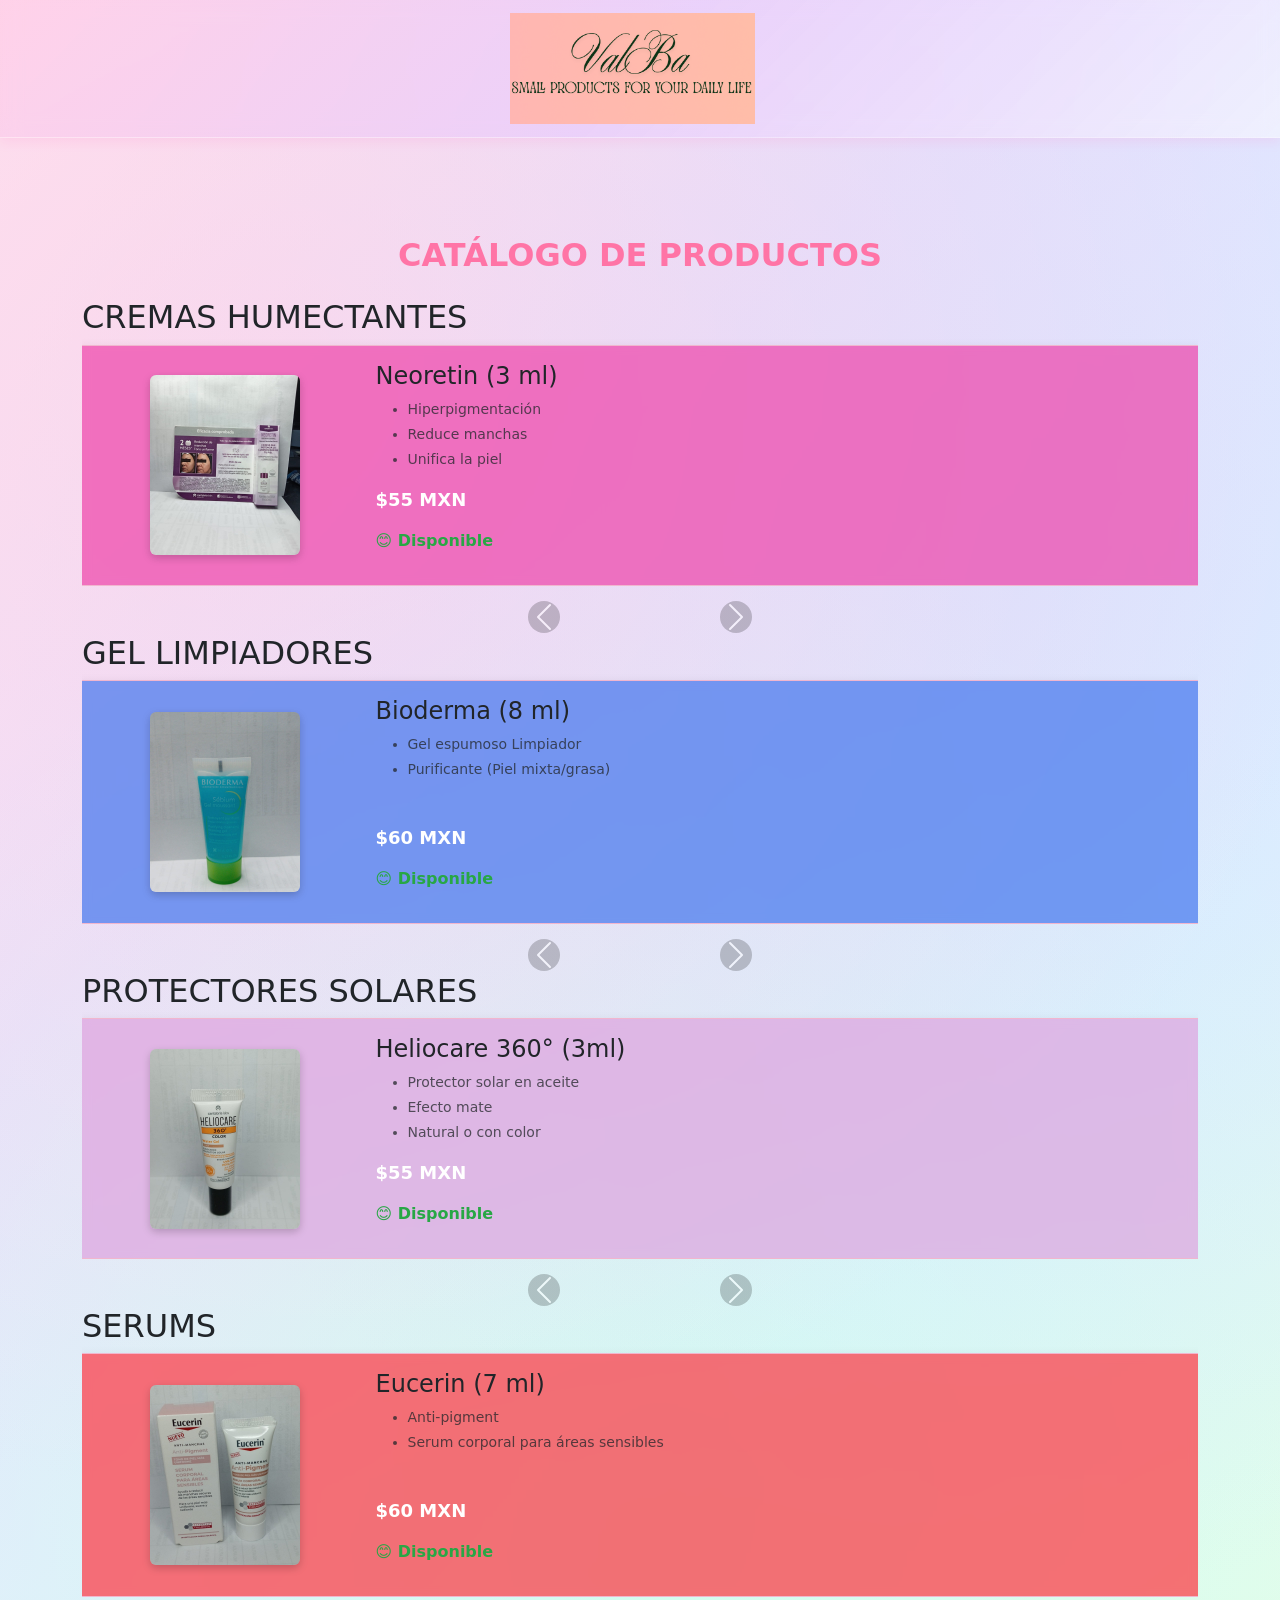
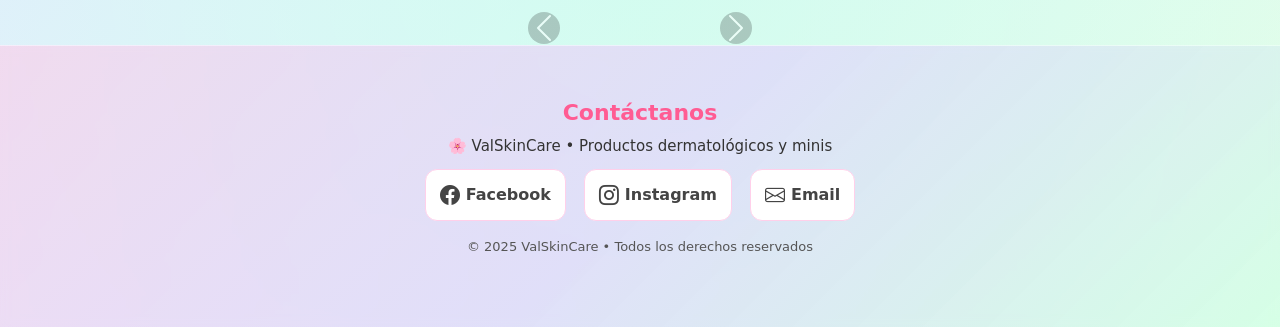
<file: index.html>
<!DOCTYPE html>
<html lang="es">

<head>
    <meta charset="UTF-8">
    <meta name="viewport" content="width=device-width, initial-scale=1.0">
    <title>ValSkinCare - Catálogo</title>

    <!-- BOOTSTRAP -->
    <link href="https://cdn.jsdelivr.net/npm/bootstrap@5.3.3/dist/css/bootstrap.min.css" rel="stylesheet">
    <link rel="stylesheet" href="https://cdn.jsdelivr.net/npm/bootstrap-icons@1.11.3/font/bootstrap-icons.css">
    <link rel="stylesheet" href="https://cdnjs.cloudflare.com/ajax/libs/font-awesome/6.5.0/css/all.min.css">
    <!-- TU CSS PERSONALIZADO -->
    <link rel="stylesheet" href="styles.css">
</head>

<body>

    <!-- ⭐ NAVBAR FIJO Y RESPONSIVO -->
    <nav class="navbar fixed-top">
        <div class="container d-flex justify-content-center">
            <a class="navbar-brand" href="#">
                <img src="img/Logotipo.png" class="logo-navbar" alt="Logo ValSkinCare">
            </a>
        </div>
    </nav>

    <div class="container mt-5 pt-5">

        <h1 class="text-center mb-4 titulo">CATÁLOGO DE PRODUCTOS</h1>

        <!-- ⭐ CARRUSEL 1 ⭐ -->
        <div id="c1" class="carousel slide carousel-fade mb-5" data-bs-interval="false">
            <div class="carousel-inner">
                <h2>CREMAS HUMECTANTES</h2>
                <!-- PRODUCTO 1 -->
                <div class="carousel-item active">
                    <div class="row align-items-center p-3">
                        <div class="col-4 col-md-3 text-center">
                            <img src="img/Cremas Humectantes/1.jpg" class="img-fluid rounded"
                                style="height:180px; object-fit:cover;">
                        </div>
                        <div class="col-8 col-md-9">
                            <h4>Neoretin (3 ml)</h4>
                            <ul class="text-muted">
                                <li>Hiperpigmentación</li>
                                <li>Reduce manchas</li>
                                <li>Unifica la piel</li>
                            </ul>
                            <p class="fw-bold precio">$55 MXN</p>
                            <p class="estado-producto fw-bold" data-id="1"></p>
                        </div>
                    </div>
                </div>

                <!-- PRODUCTO 2 -->
                <div class="carousel-item">
                    <div class="row align-items-center p-3">
                        <div class="col-4 col-md-3 text-center">
                            <img src="img/Cremas Humectantes/2.jpg" class="img-fluid rounded"
                                style="height:180px; object-fit:cover;">
                        </div>
                        <div class="col-8 col-md-9">
                            <h4>Woman Isdin 6 ml</h4>
                            <ul class="text-muted">
                                <li>Hidratante Vaginal</li>
                                <li>Gel Crema </li>
                                <br>
                            </ul>
                            <p class="fw-bold precio">$55 MXN</p>
                            <p class="estado-producto fw-bold" data-id="2"></p>
                        </div>
                    </div>
                </div>

                <!-- PRODUCTO 3 -->
                <div class="carousel-item">
                    <div class="row align-items-center p-3">
                        <div class="col-4 col-md-3 text-center">
                            <img src="img/Cremas Humectantes/3.jpg" class="img-fluid rounded"
                                style="height:180px; object-fit:cover;">
                        </div>
                        <div class="col-8 col-md-9">
                            <h4>La Roche - Posay 3 ml</h4>
                            <ul class="text-muted">
                                <li>Hidratante de Larga duración</li>
                                <li>Anti - marcas</li>
                                <li>Anti imperfecciones</li>
                            </ul>
                            <p class="fw-bold precio">$55 MXN</p>
                            <p class="estado-producto fw-bold" data-id="3"></p>
                        </div>
                    </div>
                </div>

                <!-- PRODUCTO 4 -->
                <div class="carousel-item">
                    <div class="row align-items-center p-3">
                        <div class="col-4 col-md-3 text-center">
                            <img src="img/Cremas Humectantes/4.jpg" class="img-fluid rounded"
                                style="height:180px; object-fit:cover;">
                        </div>
                        <div class="col-8 col-md-9">
                            <h4>Vichy 3 ml</h4>
                            <ul class="text-muted">
                                <li>Crema de noche</li>
                                <li>Regeneradora de Hidratación</li>
                                <br>
                            </ul>
                            <p class="fw-bold precio">$55 MXN</p>
                            <p class="estado-producto fw-bold" data-id="4"></p>
                        </div>
                    </div>
                </div>

                <!-- PRODUCTO 5 -->
                <div class="carousel-item">
                    <div class="row align-items-center p-3">
                        <div class="col-4 col-md-3 text-center">
                            <img src="img/Cremas Humectantes/5.jpg" class="img-fluid rounded"
                                style="height:180px; object-fit:cover;">
                        </div>
                        <div class="col-8 col-md-9">
                            <h4>A - Derma 5 ml</h4>
                            <ul class="text-muted">
                                <li>Para pieles secas con tendencia atópica</li>
                                <br>
                                <br>
                            </ul>
                            <p class="fw-bold precio">$55 MXN</p>
                            <p class="estado-producto fw-bold" data-id="5"></p>
                        </div>
                    </div>
                </div>

                <!-- PRODUCTO 6 -->
                <div class="carousel-item">
                    <div class="row align-items-center p-3">

                        <div class="col-4 col-md-3 text-center">
                            <img src="img/Cremas Humectantes/6.jpg" class="img-fluid rounded"
                                style="height:180px; object-fit:cover;">
                        </div>

                        <div class="col-8 col-md-9">
                            <h4>La Roche - Posay 2 ml</h4>
                            <ul class="text-muted">
                                <li>Crema Hidratante calmante</li>
                                <li>Ayuda a reducir las imperfecciones y marcas de la piel</li>
                                <br>
                            </ul>
                            <p class="fw-bold precio">$55 MXN</p>
                            <p class="estado-producto fw-bold" data-id="6"></p>
                        </div>

                    </div>
                </div>

                <!-- PRODUCTO 7 -->
                <div class="carousel-item">
                    <div class="row align-items-center p-3">

                        <div class="col-4 col-md-3 text-center">
                            <img src="img/Cremas Humectantes/7.jpg" class="img-fluid rounded"
                                style="height:180px; object-fit:cover;">
                        </div>

                        <div class="col-8 col-md-9">
                            <h4>Bioderma 4 ml</h4>
                            <ul class="text-muted">
                                <li>Ayuda a prevenir los primeros signos de envejecimiento</li>
                                <br>
                                <br>
                            </ul>
                            <p class="fw-bold precio">$55 MXN</p>
                            <p class="estado-producto fw-bold" data-id="7"></p>
                        </div>

                    </div>
                </div>

                <!-- PRODUCTO 8 -->
                <div class="carousel-item">
                    <div class="row align-items-center p-3">

                        <div class="col-4 col-md-3 text-center">
                            <img src="img/Cremas Humectantes/8.jpg" class="img-fluid rounded"
                                style="height:180px; object-fit:cover;">
                        </div>

                        <div class="col-8 col-md-9">
                            <h4>La Roche - Posay 2 ml</h4>
                            <ul class="text-muted">
                                <li>Crema Hidratante y reparadora diaria</li>
                                <li>Para rojeces de la piel</li>
                                <br>
                            </ul>
                            <p class="fw-bold precio">$50 MXN</p>
                            <p class="estado-producto fw-bold" data-id="8"></p>
                        </div>

                    </div>
                </div>

                <!-- PRODUCTO 9 -->
                <div class="carousel-item">
                    <div class="row align-items-center p-3">

                        <div class="col-4 col-md-3 text-center">
                            <img src="img/Cremas Humectantes/9.jpg" class="img-fluid rounded"
                                style="height:180px; object-fit:cover;">
                        </div>

                        <div class="col-8 col-md-9">
                            <h4>Bioderma 5 ml</h4>
                            <ul class="text-muted">
                                <li>Crema Hidratante duradera</li>
                                <li>Previene rojeces</li>
                                <br>
                            </ul>
                            <p class="fw-bold precio">$55 MXN</p>
                            <p class="estado-producto fw-bold" data-id="9"></p>
                        </div>

                    </div>
                </div>

                <!-- PRODUCTO 10 -->
                <div class="carousel-item">
                    <div class="row align-items-center p-3">

                        <div class="col-4 col-md-3 text-center">
                            <img src="img/Cremas Humectantes/10.jpg" class="img-fluid rounded"
                                style="height:180px; object-fit:cover;">
                        </div>

                        <div class="col-8 col-md-9">
                            <h4>Endocare 3 ml</h4>
                            <ul class="text-muted">
                                <li>Reduce la apariencia de las arrugas y líneas de expresión </li>
                                <br>
                                <br>
                            </ul>
                            <p class="fw-bold precio">$55 MXN</p>
                            <p class="estado-producto fw-bold" data-id="10"></p>
                        </div>

                    </div>
                </div>

                <!-- PRODUCTO 11 -->
                <div class="carousel-item">
                    <div class="row align-items-center p-3">

                        <div class="col-4 col-md-3 text-center">
                            <img src="img/Cremas Humectantes/11.jpg" class="img-fluid rounded"
                                style="height:180px; object-fit:cover;">
                        </div>

                        <div class="col-8 col-md-9">
                            <h4>La Roche - Posay 3 ml</h4>
                            <ul class="text-muted">
                                <li>Rellena y repara la piel</li>
                                <br>
                                <br>
                            </ul>
                            <p class="fw-bold precio">$55 MXN</p>
                            <p class="estado-producto fw-bold" data-id="11"></p>
                        </div>

                    </div>
                </div>

                <!-- PRODUCTO 12 -->
                <div class="carousel-item">
                    <div class="row align-items-center p-3">

                        <div class="col-4 col-md-3 text-center">
                            <img src="img/Cremas Humectantes/12.jpg" class="img-fluid rounded"
                                style="height:180px; object-fit:cover;">
                        </div>

                        <div class="col-8 col-md-9">
                            <h4>Biretix 5 ml</h4>
                            <ul class="text-muted">
                                <li>Ayuda a las imperfecciones</li>
                                <li>Ayuda al control de grasa</li>
                                <br>
                            </ul>
                            <p class="fw-bold precio">$55 MXN</p>
                            <p class="estado-producto fw-bold" data-id="12"></p>
                        </div>

                    </div>
                </div>

                <!-- PRODUCTO 13 -->
                <div class="carousel-item">
                    <div class="row align-items-center p-3">

                        <div class="col-4 col-md-3 text-center">
                            <img src="img/Cremas Humectantes/13.jpg" class="img-fluid rounded"
                                style="height:180px; object-fit:cover;">
                        </div>

                        <div class="col-8 col-md-9">
                            <h4>La Roche - Posay 15 ml</h4>
                            <ul class="text-muted">
                                <li>Crema para pieles muy secas o ásperas</li>
                                <br>
                                <br>
                            </ul>
                            <p class="fw-bold precio">$65 MXN</p>
                            <p class="estado-producto fw-bold" data-id="13"></p>
                        </div>

                    </div>
                </div>

                <!-- PRODUCTO 14 -->
                <div class="carousel-item">
                    <div class="row align-items-center p-3">

                        <div class="col-4 col-md-3 text-center">
                            <img src="img/Cremas Humectantes/antelios amarillo.jpg" class="img-fluid rounded"
                                style="height:180px; object-fit:cover;">
                        </div>

                        <div class="col-8 col-md-9">
                            <h4>Anthelios Amarillo 3ml</h4>
                            <ul class="text-muted">
                                <li>Protege contra el sol: UVB, UVA y UVA ultralargos</li>
                                <li>Previene manchas, arrugas y oscurecimiento de marcas de acné</li>
                                <br>
                            </ul>
                            <p class="fw-bold precio">$55 MXN</p>
                            <p class="estado-producto fw-bold" data-id="14"></p>
                        </div>

                    </div>
                </div>

                <!-- PRODUCTO 15 -->
                <div class="carousel-item">
                    <div class="row align-items-center p-3">

                        <div class="col-4 col-md-3 text-center">
                            <img src="img/Cremas Humectantes/antelios morado .jpg" class="img-fluid rounded"
                                style="height:180px; object-fit:cover;">
                        </div>

                        <div class="col-8 col-md-9">
                            <h4>Anthelios Morado 3ml</h4>
                            <ul class="text-muted">
                                <li>Alta Resistencia: Es ultra resistente al agua, al sudor y a la arena</li>
                                <li>Pieles Sensibles: Es ideal para pieles sensibles y, al ser sin perfume, minimiza el
                                    riesgo de reacciones alérgicas</li>
                                <br>
                            </ul>
                            <p class="fw-bold precio">$55 MXN</p>
                            <p class="estado-producto fw-bold" data-id="15"></p>
                        </div>

                    </div>
                </div>

                <!-- PRODUCTO 16 -->
                <div class="carousel-item">
                    <div class="row align-items-center p-3">

                        <div class="col-4 col-md-3 text-center">
                            <img src="img/Cremas Humectantes/antelios verde.jpg" class="img-fluid rounded"
                                style="height:180px; object-fit:cover;">
                        </div>

                        <div class="col-8 col-md-9">
                            <h4>Anthelios Verde 3ml</h4>
                            <ul class="text-muted">
                                <li>Previene manchas, arrugas y oscurecimiento de marcas de acné</li>
                                <li>Protege contra el sol: UVB, UVA y UVA ultralargos</li>
                                <br>
                            </ul>
                            <p class="fw-bold precio">$55 MXN</p>
                            <p class="estado-producto fw-bold" data-id="16"></p>
                        </div>

                    </div>
                </div>

                <!-- PRODUCTO 17 -->
                <div class="carousel-item">
                    <div class="row align-items-center p-3">

                        <div class="col-4 col-md-3 text-center">
                            <img src="img/Cremas Humectantes/cetaphil pro.jpg" class="img-fluid rounded"
                                style="height:180px; object-fit:cover;">
                        </div>

                        <div class="col-8 col-md-9">
                            <h4>Cetaphil Pro 10 ml</h4>
                            <ul class="text-muted">
                                <li>Control de piel grasa</li>
                                <li>Con factor de protector solar FPS30</li>
                                <br>
                            </ul>
                            <p class="fw-bold precio">$65 MXN</p>
                            <p class="estado-producto fw-bold" data-id="17"></p>
                        </div>

                    </div>
                </div>

                <!-- PRODUCTO 18 -->
                <div class="carousel-item">
                    <div class="row align-items-center p-3">

                        <div class="col-4 col-md-3 text-center">
                            <img src="img/Cremas Humectantes/efeclar A.z..jpg" class="img-fluid rounded"
                                style="height:180px; object-fit:cover;">
                        </div>

                        <div class="col-8 col-md-9">
                            <h4>Efelcar A.Z. 3ml</h4>
                            <ul class="text-muted">
                                <li>Anti-imperfecciones, anti-marcas y anti-arrugas</li>
                                <li>Ideal para piel mixta o grasa</li>
                                <br>
                            </ul>
                            <p class="fw-bold precio">$55 MXN</p>
                            <p class="estado-producto fw-bold" data-id="18"></p>
                        </div>

                    </div>
                </div>

                <!-- PRODUCTO 19 -->
                <div class="carousel-item">
                    <div class="row align-items-center p-3">

                        <div class="col-4 col-md-3 text-center">
                            <img src="img/Cremas Humectantes/efeclar duo .jpg" class="img-fluid rounded"
                                style="height:180px; object-fit:cover;">
                        </div>

                        <div class="col-8 col-md-9">
                            <h4>Efeclar Duo 3ml</h4>
                            <ul class="text-muted">
                                <li>Protege contra los rayos UV gracias al SPF 30</li>
                                <li>Reduce granos y brotes (anti-imperfecciones)</li>
                                <br>
                            </ul>
                            <p class="fw-bold precio">$55 MXN</p>
                            <p class="estado-producto fw-bold" data-id="19"></p>
                        </div>

                    </div>
                </div>

                <!-- PRODUCTO 20 -->
                <div class="carousel-item">
                    <div class="row align-items-center p-3">

                        <div class="col-4 col-md-3 text-center">
                            <img src="img/Cremas Humectantes/Isidin Ery.jpg" class="img-fluid rounded"
                                style="height:180px; object-fit:cover;">
                        </div>

                        <div class="col-8 col-md-9">
                            <h4>Isdin Ery</h4>
                            <ul class="text-muted">
                                <li>Tratamiento de queratosis actinica entre otras formas de cancer</li>
                                <br>
                                <br>
                            </ul>
                            <p class="fw-bold precio">$55 MXN</p>
                            <p class="estado-producto fw-bold" data-id="20"></p>
                        </div>

                    </div>
                </div>

                <!-- PRODUCTO 21 -->
                <div class="carousel-item">
                    <div class="row align-items-center p-3">

                        <div class="col-4 col-md-3 text-center">
                            <img src="img/Cremas Humectantes/efeclar serum .jpg" class="img-fluid rounded"
                                style="height:180px; object-fit:cover;">
                        </div>

                        <div class="col-8 col-md-9">
                            <h4>Efeclar Serum 3ml</h4>
                            <ul class="text-muted">
                                <li>Desvanecer marcas post-acné</li>
                                <li>Alisar la textura (piel más suave)</li>
                                <li>Desobstruir poros</li>
                            </ul>
                            <p class="fw-bold precio">$55 MXN</p>
                            <p class="estado-producto fw-bold" data-id="21"></p>
                        </div>

                    </div>
                </div>

                <!-- PRODUCTO 22 -->
                <div class="carousel-item">
                    <div class="row align-items-center p-3">

                        <div class="col-4 col-md-3 text-center">
                            <img src="img/Cremas Humectantes/endocare age.jpg" class="img-fluid rounded"
                                style="height:180px; object-fit:cover;">
                        </div>

                        <div class="col-8 col-md-9">
                            <h4>Endocare Age 2ml</h4>
                            <ul class="text-muted">
                                <li>Contiene Ácido Hialurónico (Hyaluronic Acid) para proporcionar una hidratación
                                    intensa</li>
                                <li>Rellena las líneas finas de expresión</li>
                                <br>
                            </ul>
                            <p class="fw-bold precio">$55 MXN</p>
                            <p class="estado-producto fw-bold" data-id="22"></p>
                        </div>

                    </div>
                </div>

                <!-- PRODUCTO 23 -->
                <div class="carousel-item">
                    <div class="row align-items-center p-3">

                        <div class="col-4 col-md-3 text-center">
                            <img src="img/Cremas Humectantes/Endocare Gly.jpg" class="img-fluid rounded"
                                style="height:180px; object-fit:cover;">
                        </div>

                        <div class="col-8 col-md-9">
                            <h4>Endocare Gly 7ml</h4>
                            <ul class="text-muted">
                                <li>Piel más suave</li>
                                <li>Poros más limpios</li>
                                <br>
                            </ul>
                            <p class="fw-bold precio">$55 MXN</p>
                            <p class="estado-producto fw-bold" data-id="23"></p>
                        </div>

                    </div>
                </div>

                <!-- PRODUCTO 24 -->
                <div class="carousel-item">
                    <div class="row align-items-center p-3">

                        <div class="col-4 col-md-3 text-center">
                            <img src="img/Cremas Humectantes/bioderma.png" class="img-fluid rounded"
                                style="height:180px; object-fit:cover;">
                        </div>

                        <div class="col-8 col-md-9">
                            <h4>Bioderma Defensive serum 4 ml</h4>
                            <ul class="text-muted">
                                <li>Es un concentrado hidratante y calmante diseñado para reforzar las defensas
                                    naturales de la piel sensible o sensibilizada</li>
                                <br>
                                <br>
                            </ul>
                            <p class="fw-bold precio">$55 MXN</p>
                            <p class="estado-producto fw-bold" data-id="24"></p>
                        </div>

                    </div>
                </div>

            </div>

            <button class="carousel-control-prev" type="button" data-bs-target="#c1" data-bs-slide="prev">
                <span class="carousel-control-prev-icon"></span>
            </button>
            <button class="carousel-control-next" type="button" data-bs-target="#c1" data-bs-slide="next">
                <span class="carousel-control-next-icon"></span>
            </button>
        </div>

        <!-- ⭐ CARRUSEL 2 ⭐ -->
        <div id="c2" class="carousel slide carousel-fade mb-5" data-bs-interval="false">
            <div class="carousel-inner">
                <h2>GEL LIMPIADORES</h2>
                <!-- PRODUCTO 1 -->
                <div class="carousel-item active">
                    <div class="row align-items-center p-3">
                        <div class="col-4 col-md-3 text-center">
                            <img src="img/Gel Limpiadores/1.jpg" class="img-fluid rounded"
                                style="height:180px; object-fit:cover;">
                        </div>
                        <div class="col-8 col-md-9">
                            <h4>Bioderma (8 ml)</h4>
                            <ul class="text-muted">
                                <li>Gel espumoso Limpiador</li>
                                <li>Purificante (Piel mixta/grasa)</li>
                                <br>
                            </ul>
                            <p class="fw-bold precio">$60 MXN</p>
                            <p class="estado-producto fw-bold" data-id="25"></p>
                        </div>
                    </div>
                </div>

                <!-- PRODUCTO 2 -->
                <div class="carousel-item">
                    <div class="row align-items-center p-3">
                        <div class="col-4 col-md-3 text-center">
                            <img src="img/Gel Limpiadores/2.jpg" class="img-fluid rounded"
                                style="height:180px; object-fit:cover;">
                        </div>
                        <div class="col-8 col-md-9">
                            <h4>La Roche - Posay (15 ml)</h4>
                            <ul class="text-muted">
                                <li>Gel purificante</li>
                                <li>Para imperfecciones severas o persistentes</li>
                                <br>
                            </ul>
                            <p class="fw-bold precio">$65 MXN</p>
                            <p class="estado-producto fw-bold" data-id="26"></p>
                        </div>
                    </div>
                </div>

                <!-- PRODUCTO 3 -->
                <div class="carousel-item">
                    <div class="row align-items-center p-3">
                        <div class="col-4 col-md-3 text-center">
                            <img src="img/Gel Limpiadores/3.jpg" class="img-fluid rounded"
                                style="height:180px; object-fit:cover;">
                        </div>
                        <div class="col-8 col-md-9">
                            <h4>Cetaphil 29 ml</h4>
                            <ul class="text-muted">
                                <li>Locion Limpiadora</li>
                                <li>Piel Sensible</li>
                                <br>
                            </ul>
                            <p class="fw-bold precio">$65 MXN</p>
                            <p class="estado-producto fw-bold" data-id="27"></p>
                        </div>
                    </div>
                </div>

                <!-- PRODUCTO 4 -->
                <div class="carousel-item">
                    <div class="row align-items-center p-3">
                        <div class="col-4 col-md-3 text-center">
                            <img src="img/Gel Limpiadores/4.jpg" class="img-fluid rounded"
                                style="height:180px; object-fit:cover;">
                        </div>
                        <div class="col-8 col-md-9">
                            <h4>Vichy 5 ml</h4>
                            <ul class="text-muted">
                                <li>Ayuda a Hidratar</li>
                                <li>Rellenar la barrera de la piel</li>
                                <br>
                            </ul>
                            <p class="fw-bold precio">$55 MXN</p>
                            <p class="estado-producto fw-bold" data-id="28"></p>
                        </div>
                    </div>
                </div>

                <!-- PRODUCTO 5 -->
                <div class="carousel-item">
                    <div class="row align-items-center p-3">
                        <div class="col-4 col-md-3 text-center">
                            <img src="img/Gel Limpiadores/5.jpg" class="img-fluid rounded"
                                style="height:180px; object-fit:cover;">
                        </div>
                        <div class="col-8 col-md-9">
                            <h4>La Roche - Posay 15 ml </h4>
                            <ul class="text-muted">
                                <li>Aceite de ducha limpiador</li>
                                <li>Para pieles con problema atópico</li>
                                <br>
                            </ul>
                            <p class="fw-bold precio">$65 MXN</p>
                            <p class="estado-producto fw-bold" data-id="29"></p>
                        </div>
                    </div>
                </div>

                <!-- PRODUCTO 6 -->
                <div class="carousel-item">
                    <div class="row align-items-center p-3">
                        <div class="col-4 col-md-3 text-center">
                            <img src="img/Gel Limpiadores/exomega.jpg" class="img-fluid rounded"
                                style="height:180px; object-fit:cover;">
                        </div>
                        <div class="col-8 col-md-9">
                            <h4>A-Derma Exomega 25ml</h4>
                            <ul class="text-muted">
                                <li>Este producto es un aceite de limpieza (jabón) para el cuerpo y/o rostro</li>
                                <li>Diseñado para pieles muy secas y con tendencia atópica</li>
                                <br>
                            </ul>
                            <p class="fw-bold precio">$65 MXN</p>
                            <p class="estado-producto fw-bold" data-id="30"></p>
                        </div>
                    </div>
                </div>

                <!-- PRODUCTO 7 -->
                <div class="carousel-item">
                    <div class="row align-items-center p-3">
                        <div class="col-4 col-md-3 text-center">
                            <img src="img/Gel Limpiadores/hyaluboost.jpg" class="img-fluid rounded"
                                style="height:180px; object-fit:cover;">
                        </div>
                        <div class="col-8 col-md-9">
                            <h4>ENDOCARE dermolimpiador gel 5 ml</h4>
                            <ul class="text-muted">
                                <li>Contiene Ácido Hialurónico (Hyaluronic Acid) para atraer y retener agua en la piel
                                </li>
                                <li>Al hidratar profundamente, rellena las líneas finas y las primeras arrugas</li>
                                <br>
                            </ul>
                            <p class="fw-bold precio">$55 MXN</p>
                            <p class="estado-producto fw-bold" data-id="31"></p>
                        </div>
                    </div>
                </div>

            </div>

            <button class="carousel-control-prev" type="button" data-bs-target="#c2" data-bs-slide="prev">
                <span class="carousel-control-prev-icon"></span>
            </button>
            <button class="carousel-control-next" type="button" data-bs-target="#c2" data-bs-slide="next">
                <span class="carousel-control-next-icon"></span>
            </button>
        </div>

        <!-- ⭐ CARRUSEL 3 ⭐ -->
        <div id="c3" class="carousel slide carousel-fade mb-5" data-bs-interval="false">
            <div class="carousel-inner">
                <h2>PROTECTORES SOLARES</h2>
                <!-- PRODUCTO 1 -->
                <div class="carousel-item active">
                    <div class="row align-items-center p-3">

                        <div class="col-4 col-md-3 text-center">
                            <img src="img/Protectores solares/1.jpg" class="img-fluid rounded"
                                style="height:180px; object-fit:cover;">
                        </div>

                        <div class="col-8 col-md-9">
                            <h4>Heliocare 360° (3ml)</h4>
                            <ul class="text-muted">
                                <li>Protector solar en aceite</li>
                                <li>Efecto mate</li>
                                <li>Natural o con color</li>
                            </ul>
                            <p class="fw-bold precio">$55 MXN</p>
                            <p class="estado-producto fw-bold" data-id="32"></p>
                        </div>

                    </div>
                </div>

                <!-- PRODUCTO 2 -->
                <div class="carousel-item">
                    <div class="row align-items-center p-3">

                        <div class="col-4 col-md-3 text-center">
                            <img src="img/Protectores solares/2.jpg" class="img-fluid rounded"
                                style="height:180px; object-fit:cover;">
                        </div>

                        <div class="col-8 col-md-9">
                            <h4>Heliocare 360° (5 ml)</h4>
                            <ul class="text-muted">
                                <li>Protector solar en aceite</li>
                                <li>Efecto mate</li>
                                <li>Cobertura amplia</li>
                            </ul>
                            <p class="fw-bold precio">$55 MXN</p>
                            <p class="estado-producto fw-bold" data-id="33"></p>
                        </div>

                    </div>
                </div>

                <!-- PRODUCTO 3 -->
                <div class="carousel-item">
                    <div class="row align-items-center p-3">

                        <div class="col-4 col-md-3 text-center">
                            <img src="img/Protectores solares/3.jpg" class="img-fluid rounded"
                                style="height:180px; object-fit:cover;">
                        </div>

                        <div class="col-8 col-md-9">
                            <h4>Heliocare 360° (3 ml)</h4>
                            <ul class="text-muted">
                                <li>Protector Solar</li>
                                <li>Repara</li>
                                <li>Corrige</li>
                            </ul>
                            <p class="fw-bold precio">$55 MXN</p>
                            <p class="estado-producto fw-bold" data-id="34"></p>
                        </div>

                    </div>
                </div>

                <!-- PRODUCTO 4 -->
                <div class="carousel-item">
                    <div class="row align-items-center p-3">

                        <div class="col-4 col-md-3 text-center">
                            <img src="img/Protectores solares/4.jpg" class="img-fluid rounded"
                                style="height:180px; object-fit:cover;">
                        </div>

                        <div class="col-8 col-md-9">
                            <h4>La Roche - Posay 3 ml</h4>
                            <ul class="text-muted">
                                <li>Protector Solar de alta gama</li>
                                <br>
                                <br>
                            </ul>
                            <p class="fw-bold precio">$55 MXN</p>
                            <p class="estado-producto fw-bold" data-id="35"></p>
                        </div>

                    </div>
                </div>

                <!-- PRODUCTO 5 -->
                <div class="carousel-item">
                    <div class="row align-items-center p-3">

                        <div class="col-4 col-md-3 text-center">
                            <img src="img/Protectores solares/6.jpg" class="img-fluid rounded"
                                style="height:180px; object-fit:cover;">
                        </div>

                        <div class="col-8 col-md-9">
                            <h4>Vichy 3 ml</h4>
                            <ul class="text-muted">
                                <li>Protector solar contra la edad</li>
                                <br>
                                <br>
                            </ul>
                            <p class="fw-bold precio">$55 MXN</p>
                            <p class="estado-producto fw-bold" data-id="36"></p>
                        </div>

                    </div>
                </div>

                <!-- PRODUCTO 6 -->
                <div class="carousel-item">
                    <div class="row align-items-center p-3">

                        <div class="col-4 col-md-3 text-center">
                            <img src="img/Protectores solares/7.jpg" class="img-fluid rounded"
                                style="height:180px; object-fit:cover;">
                        </div>

                        <div class="col-8 col-md-9">
                            <h4>Isdin 2 ml</h4>
                            <ul class="text-muted">
                                <li>Protector solar de uso diario</li>
                                <li>Con una formula ultraligera</li>
                                <br>
                            </ul>
                            <p class="fw-bold precio">$55 MXN</p>
                            <p class="estado-producto fw-bold" data-id="37"></p>
                        </div>

                    </div>
                </div>

            </div>

            <button class="carousel-control-prev" type="button" data-bs-target="#c3" data-bs-slide="prev">
                <span class="carousel-control-prev-icon"></span>
            </button>

            <button class="carousel-control-next" type="button" data-bs-target="#c3" data-bs-slide="next">
                <span class="carousel-control-next-icon"></span>
            </button>
        </div>

        <!-- ⭐ CARRUSEL 4 ⭐ -->
        <div id="c4" class="carousel slide carousel-fade mb-5" data-bs-interval="false">
            <div class="carousel-inner">
                <h2>SERUMS</h2>
                <!-- PRODUCTO 1 -->
                <div class="carousel-item active">
                    <div class="row align-items-center p-3">

                        <div class="col-4 col-md-3 text-center">
                            <img src="img/Serums/1.jpg" class="img-fluid rounded"
                                style="height:180px; object-fit:cover;">
                        </div>

                        <div class="col-8 col-md-9">
                            <h4>Eucerin (7 ml)</h4>
                            <ul class="text-muted">
                                <li>Anti-pigment</li>
                                <li>Serum corporal para áreas sensibles</li>
                                <br>
                            </ul>
                            <p class="fw-bold precio">$60 MXN</p>
                            <p class="estado-producto fw-bold" data-id="38"></p>
                        </div>

                    </div>
                </div>

                <!-- PRODUCTO 2 -->
                <div class="carousel-item">
                    <div class="row align-items-center p-3">

                        <div class="col-4 col-md-3 text-center">
                            <img src="img/Serums/2.jpg" class="img-fluid rounded"
                                style="height:180px; object-fit:cover;">
                        </div>

                        <div class="col-8 col-md-9">
                            <h4>Dercos Technique (6 ml)</h4>
                            <ul class="text-muted">
                                <li>Serum Regenerativo Capilar</li>
                                <br>
                                <br>
                            </ul>
                            <p class="fw-bold precio">$55 MXN</p>
                            <p class="estado-producto fw-bold" data-id="39"></p>
                        </div>

                    </div>
                </div>

                <!-- PRODUCTO 3 -->
                <div class="carousel-item">
                    <div class="row align-items-center p-3">

                        <div class="col-4 col-md-3 text-center">
                            <img src="img/Serums/3.jpg" class="img-fluid rounded"
                                style="height:180px; object-fit:cover;">
                        </div>

                        <div class="col-8 col-md-9">
                            <h4>Bioderma 4 ml</h4>
                            <ul class="text-muted">
                                <li>Serum anti- edad</li>
                                <li>Anti imperfecciones</li>
                                <li>Textura suave</li>
                            </ul>
                            <p class="fw-bold precio">$65 MXN</p>
                            <p class="estado-producto fw-bold" data-id="40"></p>
                        </div>

                    </div>
                </div>

                <!-- PRODUCTO 4 -->
                <div class="carousel-item">
                    <div class="row align-items-center p-3">

                        <div class="col-4 col-md-3 text-center">
                            <img src="img/Serums/4.jpg" class="img-fluid rounded"
                                style="height:180px; object-fit:cover;">
                        </div>

                        <div class="col-8 col-md-9">
                            <h4>Bioderma 8 ml</h4>
                            <ul class="text-muted">
                                <li>Gel limpiador para reducir los brotes de acné</li>
                                <br>
                                <br>
                            </ul>
                            <p class="fw-bold precio">$65 MXN</p>
                            <p class="estado-producto fw-bold" data-id="41"></p>
                        </div>

                    </div>
                </div>

                <!-- PRODUCTO 5 -->
                <div class="carousel-item">
                    <div class="row align-items-center p-3">

                        <div class="col-4 col-md-3 text-center">
                            <img src="img/Serums/dercos.jpg" class="img-fluid rounded"
                                style="height:180px; object-fit:cover;">
                        </div>

                        <div class="col-8 col-md-9">
                            <h4>DERCOS (verde) 6 ml</h4>
                            <ul class="text-muted">
                                <li>Es un suero concentrado diseñado para combatir la caspa de forma intensiva</li>
                                <li>Ayuda a prevenir que la caspa reaparezca después de un tratamiento</li>
                                <br>
                            </ul>
                            <p class="fw-bold precio">$55 MXN</p>
                            <p class="estado-producto fw-bold" data-id="42"></p>
                        </div>

                    </div>
                </div>

                <!-- PRODUCTO 6 -->
                <div class="carousel-item">
                    <div class="row align-items-center p-3">

                        <div class="col-4 col-md-3 text-center">
                            <img src="img/Serums/Eucerin Filler.jpg" class="img-fluid rounded"
                                style="height:180px; object-fit:cover;">
                        </div>

                        <div class="col-8 col-md-9">
                            <h4>Eucerin Filler 5ml</h4>
                            <ul class="text-muted">
                                <li>Hidarata intensamente</li>
                                <li>Ayuda a prevenir las primeras lineas de expresión</li>
                                <br>
                            </ul>
                            <p class="fw-bold precio">$55 MXN</p>
                            <p class="estado-producto fw-bold" data-id="43"></p>
                        </div>

                    </div>
                </div>

                <!-- PRODUCTO 7 -->
                <div class="carousel-item">
                    <div class="row align-items-center p-3">

                        <div class="col-4 col-md-3 text-center">
                            <img src="img/Serums/Eucerin DermoPure.jpg" class="img-fluid rounded"
                                style="height:180px; object-fit:cover;">
                        </div>

                        <div class="col-8 col-md-9">
                            <h4>Eucerin DermoPure 7ml</h4>
                            <ul class="text-muted">
                                <li>Piel grasa y/o con imperfecciones</li>
                                <li>Manchas Pos-Acne</li>
                                <br>
                            </ul>
                            <p class="fw-bold precio">$55 MXN</p>
                            <p class="estado-producto fw-bold" data-id="44"></p>
                        </div>

                    </div>
                </div>

            </div>

            <button class="carousel-control-prev" type="button" data-bs-target="#c4" data-bs-slide="prev">
                <span class="carousel-control-prev-icon"></span>
            </button>

            <button class="carousel-control-next" type="button" data-bs-target="#c4" data-bs-slide="next">
                <span class="carousel-control-next-icon"></span>
            </button>
        </div>

    </div>

    <script src="https://cdn.jsdelivr.net/npm/bootstrap@5.3.3/dist/js/bootstrap.bundle.min.js"></script>

    <script>
        async function obtenerInventario() {

            // Leer inventario.json sin usar cache
            const res = await fetch("inventario.json?v=" + Date.now());
            const data = await res.json();

            return data;
        }

        async function actualizarEstados() {
            const inventario = await obtenerInventario();

            // Seleccionar todos los elementos con estado-producto
            document.querySelectorAll(".estado-producto").forEach(el => {

                const id = Number(el.dataset.id);   // obtener el ID del HTML
                const producto = inventario.find(p => p.id === id); // buscar en JSON

                if (!producto) return; // si no existe, ignoramos

                if (producto.cantidad > 0) {
                    el.innerHTML = "😊 Disponible";
                    el.classList.remove("estado-agotado");
                    el.classList.add("estado-disponible");
                } else {
                    el.innerHTML = "😞 Agotado";
                    el.classList.remove("estado-disponible");
                    el.classList.add("estado-agotado");
                }
            });
        }

        actualizarEstados();
    </script>

    <!-- ⭐ FOOTER ⭐ -->
    <footer class="footer mt-5">
        <div class="container text-center py-4">

            <h4 class="footer-title">Contáctanos</h4>

            <p class="footer-text">🌸 ValSkinCare • Productos dermatológicos y minis</p>

            <div class="footer-icons">
                <a href="https://www.facebook.com/profile.php?id=61583984125381" target="_blank" class="footer-icon">
                    <i class="bi bi-facebook"></i> Facebook
                </a>

                <a href="https://www.instagram.com/skincareval30/" target="_blank" class="footer-icon">
                    <i class="bi bi-instagram"></i> Instagram
                </a>

                <a href="mailto:skincareval30@gmail.com" class="footer-icon">
                    <i class="bi bi-envelope"></i> Email
                </a>
            </div>

            <p class="footer-copy mt-3">© 2025 ValSkinCare • Todos los derechos reservados</p>
        </div>
    </footer>

</body>


</html>
</file>
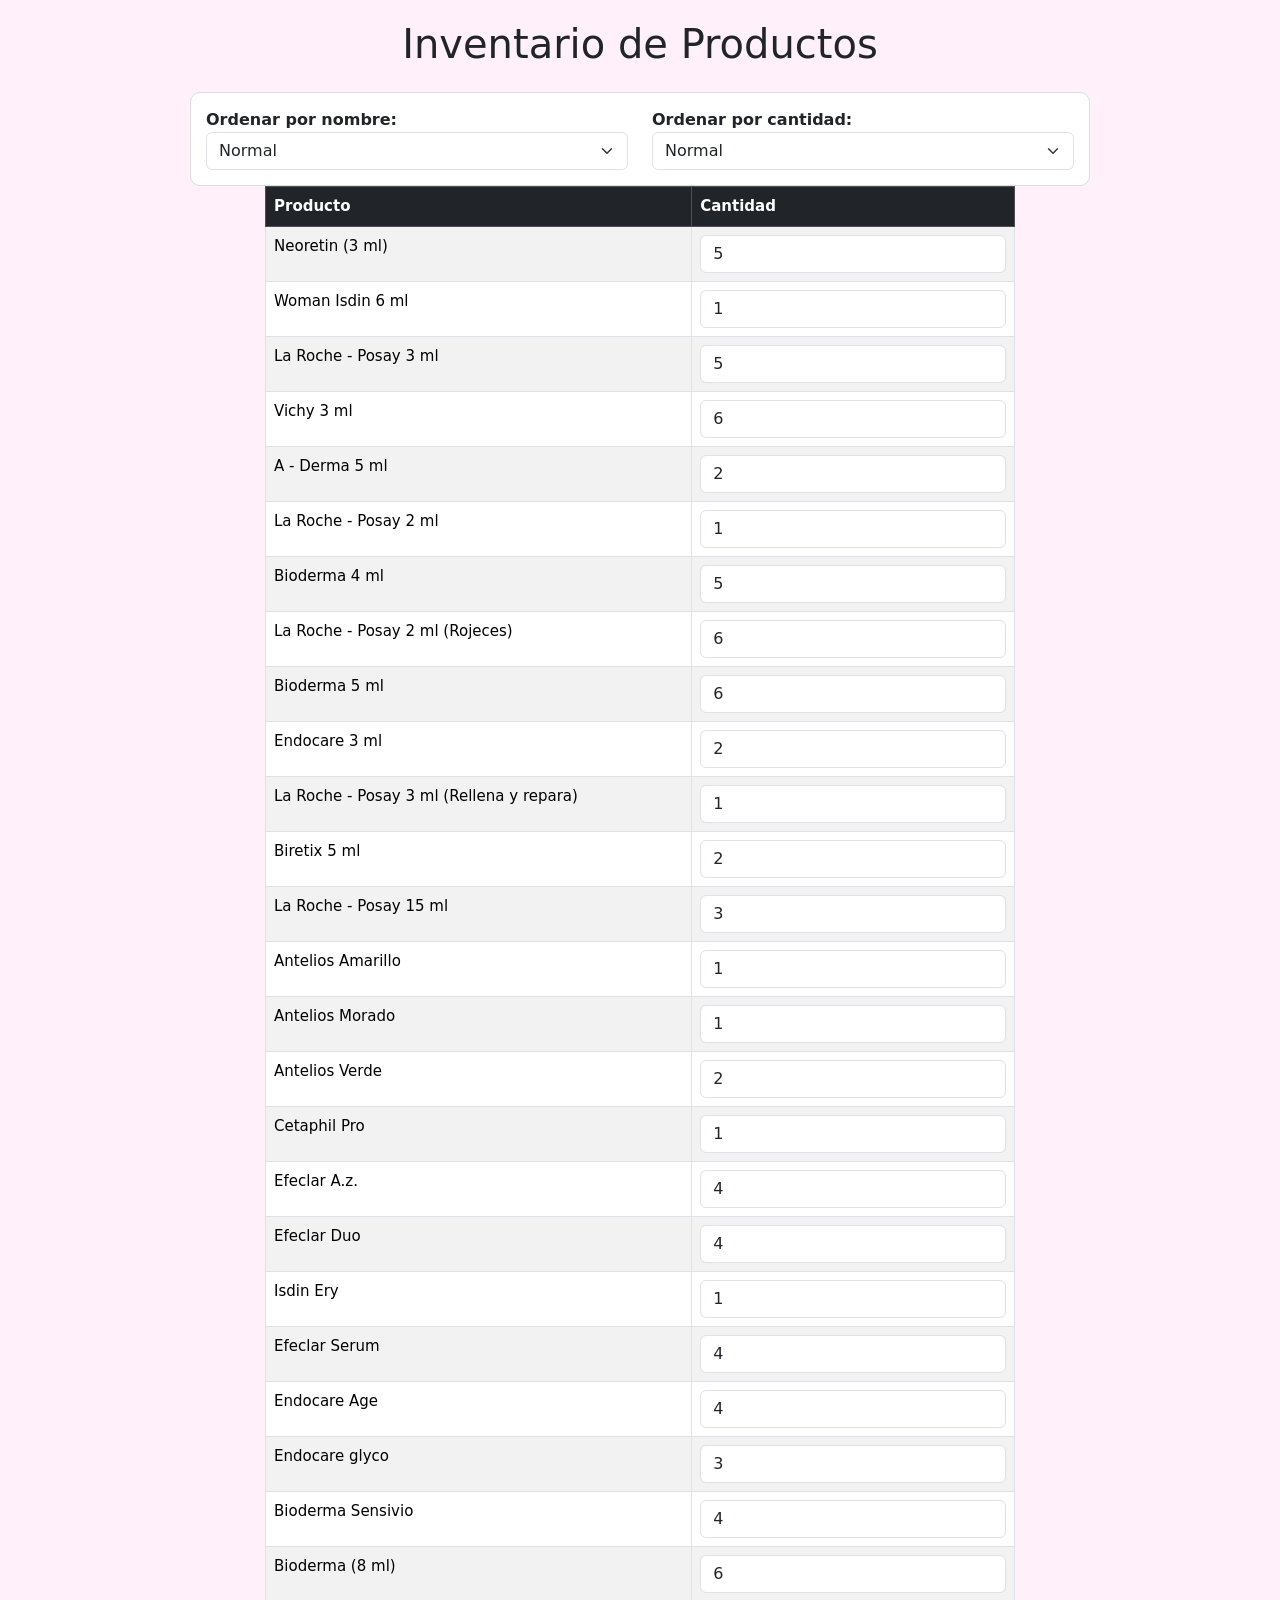
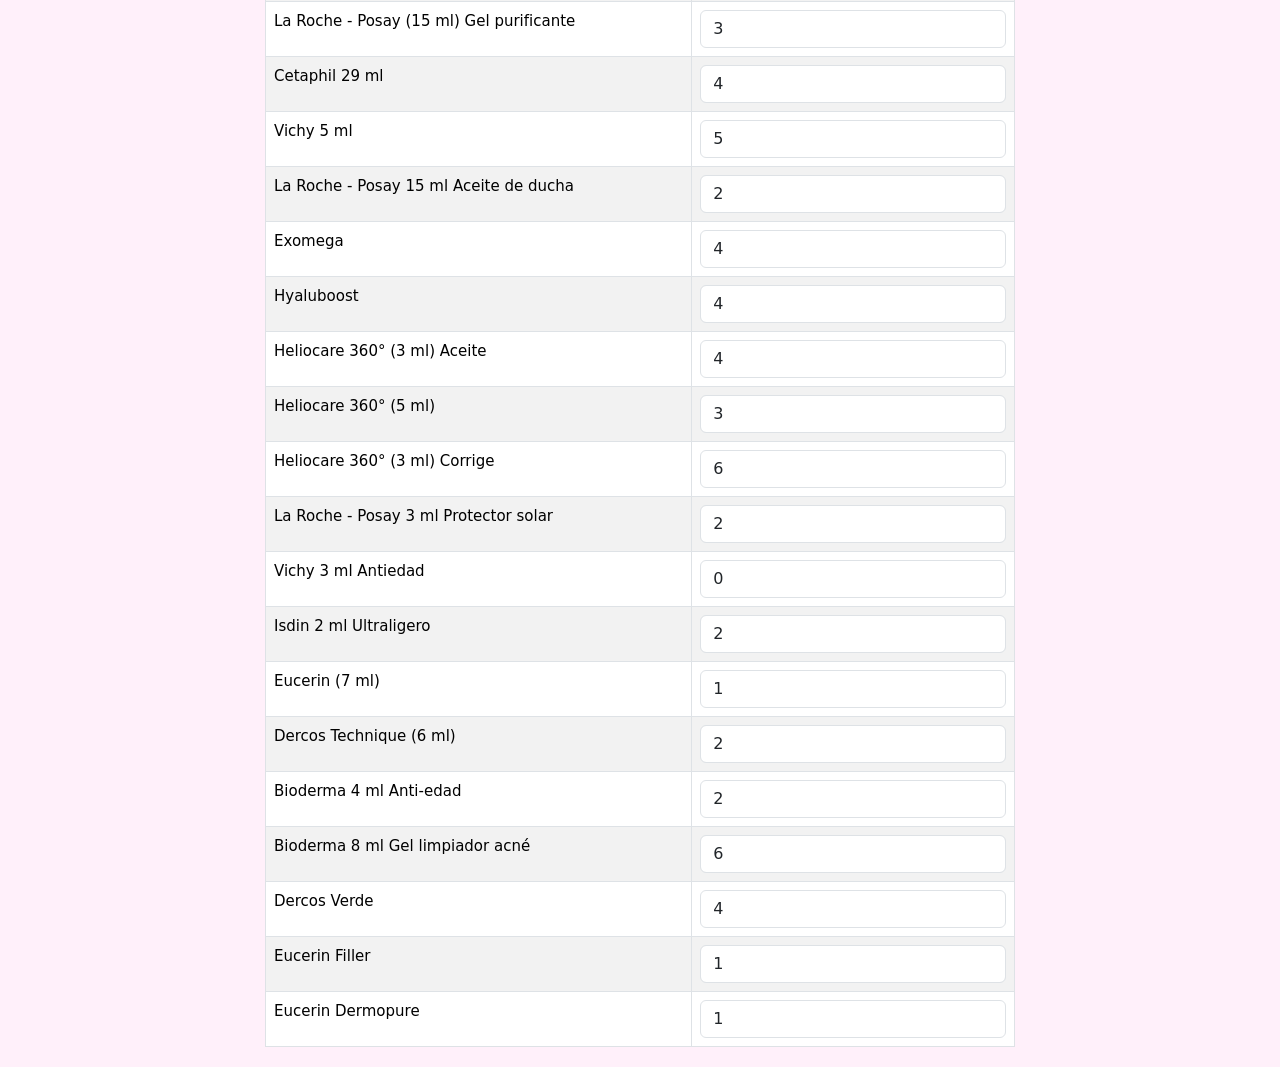
<file: inventario.html>
<!DOCTYPE html>
<html lang="es">

<head>
    <meta charset="UTF-8">
    <meta name="viewport" content="width=device-width, initial-scale=1.0">
    <title>Inventario - ValSkinCare</title>
    <link href="https://cdn.jsdelivr.net/npm/bootstrap@5.3.3/dist/css/bootstrap.min.css" rel="stylesheet">

   <style>
    body {
        padding: 20px;
        background: #fff0fa;
    }

    .filtros {
        background: white;
        padding: 15px;
        border-radius: 10px;
        border: 1px solid #ddd;
        margin-bottom: 20px;
    }

    .btn-guardar {
        margin-top: 20px;
        width: 100%;
    }

       /* Contenedor más pequeño */
.container {
    max-width: 900px;
    margin: auto;
}

/* Tabla centrada y más compacta */
#tablaInventario {
    max-width: 750px;
    margin: 0 auto;
    font-size: 15px;
}


    /* 🔥 Quitar flechas del input number */
    input[type=number]::-webkit-inner-spin-button,
    input[type=number]::-webkit-outer-spin-button {
        -webkit-appearance: none;
        margin: 0;
    }

    input[type=number] {
        -moz-appearance: textfield;
    }
</style>

</head>

<body>

    <h1 class="text-center mb-4">Inventario de Productos</h1>

    <!-- FILTROS -->
    <div class="container filtros">
        <div class="row">
            <div class="col-md-6">
                <label class="fw-bold">Ordenar por nombre:</label>
                <select id="ordenNombre" class="form-select" onchange="aplicarFiltros()">
                    <option value="normal">Normal</option>
                    <option value="asc">A - Z</option>
                    <option value="desc">Z - A</option>
                </select>
            </div>

            <div class="col-md-6">
                <label class="fw-bold">Ordenar por cantidad:</label>
                <select id="ordenCantidad" class="form-select" onchange="aplicarFiltros()">
                    <option value="normal">Normal</option>
                    <option value="asc">Menor a Mayor</option>
                    <option value="desc">Mayor a Menor</option>
                </select>
            </div>
        </div>
    </div>

    <div class="container">

        <table class="table table-bordered table-striped" id="tablaInventario">
            <thead class="table-dark">
                <tr>
                    <th>Producto</th>
                    <th>Cantidad</th>
                </tr>
            </thead>
            <tbody></tbody>
        </table>
    </div>


    <script>
        let inventarioOriginal = [];
        let inventarioActual = [];

        //---------------------------------------------
        // CARGAR INVENTARIO DESDE JSON SIN CACHE
        //---------------------------------------------
        async function obtenerInventario() {
            const res = await fetch("inventario.json?v=" + Date.now());
            return await res.json();
        }

        //---------------------------------------------
        // CARGAR Y MOSTRAR INVENTARIO
        //---------------------------------------------
        async function cargarInventario() {
            inventarioOriginal = await obtenerInventario();
            inventarioActual = [...inventarioOriginal];
            mostrarTabla();
        }

        //---------------------------------------------
        // MOSTRAR TABLA (crear elementos)
        //---------------------------------------------
        function mostrarTabla() {
            const tbody = document.querySelector("#tablaInventario tbody");
            tbody.innerHTML = "";

            inventarioActual.forEach(prod => {
                const tr = document.createElement("tr");

                const tdNombre = document.createElement("td");
                tdNombre.textContent = prod.nombre;

                const tdCantidad = document.createElement("td");
                const input = document.createElement("input");
                input.type = "number";
                input.className = "form-control cantidad-input";
                input.min = 0;
                input.value = prod.cantidad;
                input.dataset.id = prod.id;

                tdCantidad.appendChild(input);

                tr.appendChild(tdNombre);
                tr.appendChild(tdCantidad);
                tbody.appendChild(tr);
            });
        }

        //---------------------------------------------
        // AVISO DE QUE NO SE PUEDE GUARDAR
        //---------------------------------------------
        function alertaGuardar() {
            alert("GitHub Pages NO permite guardar.\n\nPara modificar cantidades edita inventario.json directamente en GitHub.");
        }

        //---------------------------------------------
        // APLICAR FILTROS
        //---------------------------------------------
        function aplicarFiltros() {
            const ordenNombre = document.getElementById("ordenNombre").value;
            const ordenCantidad = document.getElementById("ordenCantidad").value;

            inventarioActual = [...inventarioOriginal];

            if (ordenNombre === "asc") {
                inventarioActual.sort((a, b) => a.nombre.localeCompare(b.nombre));
            } else if (ordenNombre === "desc") {
                inventarioActual.sort((a, b) => b.nombre.localeCompare(a.nombre));
            }

            if (ordenCantidad === "asc") {
                inventarioActual.sort((a, b) => a.cantidad - b.cantidad);
            } else if (ordenCantidad === "desc") {
                inventarioActual.sort((a, b) => b.cantidad - a.cantidad);
            }

            mostrarTabla();
        }

        cargarInventario();
    </script>

</body>


</html>
</file>
<file: styles.css>
/* ------------------------------- */
/*      NAVBAR                     */
/* ------------------------------- */
.navbar {
    background: linear-gradient(135deg,
            rgba(255, 200, 230, 0.55),
            rgba(230, 200, 255, 0.55),
            rgba(255, 255, 255, 0.45));
    backdrop-filter: blur(10px);
    -webkit-backdrop-filter: blur(10px);
    border-bottom: 1px solid rgba(255, 255, 255, 0.4);
    box-shadow: 0 4px 10px rgba(255, 130, 200, 0.15);
}

/* LOGO RESPONSIVO */
.logo-navbar {
    width: 70%;
    max-width: 350px;
    height: auto;
    display: block;
    margin: 0 auto;
}

@media (max-width: 768px) {
    .logo-navbar {
        width: 60%;
        max-width: 250px;
    }
}

@media (max-width: 480px) {
    .logo-navbar {
        width: 70%;
        max-width: 180px;
    }
}

/* ------------------------------- */
/*      FONDO DEL SITIO            */
/* ------------------------------- */
body {
    padding-top: 140px;
    background:
        radial-gradient(circle at 20% 20%, rgba(255, 210, 230, 0.6), transparent 60%),
        radial-gradient(circle at 80% 30%, rgba(210, 220, 255, 0.6), transparent 60%),
        radial-gradient(circle at 50% 80%, rgba(200, 255, 230, 0.6), transparent 60%),
        linear-gradient(135deg, #ffe4f0, #e8e2ff, #e2f7ff, #e8ffe5);
    background-size: cover;
}

/* Tablets */
@media (max-width: 768px) {
    body {
        padding-top: 120px;
    }
}

/* Celulares */
@media (max-width: 576px) {
    body {
        padding-top: 90px;
    }
}

/* Celulares pequeños */
@media (max-width: 420px) {
    body {
        padding-top: 80px;
    }
}

.titulo {
    text-align: center;
    font-size: 32px;
    font-weight: bold;
    color: #ff74a6;
}

/* ------------------------------- */
/*      ESTILOS DE CARRUSEL        */
/* ------------------------------- */
.carousel-item .row {
    background: rgba(255, 255, 255, 0.85);
    backdrop-filter: blur(4px);
    border-radius: 12px;
    padding: 15px;
    border: 1px solid #f1b6ce;
    box-shadow: 0 4px 12px rgba(0, 0, 0, 0.10);
    transition: transform 0.3s ease, box-shadow 0.3s ease;
}

.carousel-item .row:hover {
    transform: translateY(-4px);
    box-shadow: 0 6px 18px rgba(0, 0, 0, 0.15);
}

.carousel-item img {
    border-radius: 10px;
    box-shadow: 0 3px 8px rgba(0, 0, 0, 0.20);
    width: 150px;
    height: 200px;
    object-fit: cover;
}

@media (max-width: 600px) {
    .carousel-item img {
        height: 250px;
    }
}

.text-muted li {
    margin-bottom: 4px;
    font-size: 14px;
}

.precio {
    color: #ffffff;
    font-size: 18px;
}

/* COLORES SEGÚN CATEGORÍA */
#c1 .carousel-item .row {
    background: rgba(238, 61, 167, 0.677);
}

#c2 .carousel-item .row {
    background: rgba(61, 114, 238, 0.677);
}

#c3 .carousel-item .row {
    background: rgba(221, 160, 221, 0.677);
}

#c4 .carousel-item .row {
    background: rgba(255, 47, 58, 0.677);
}

/* FLECHAS DEL CARRUSEL */
.carousel-control-prev,
.carousel-control-next {
    width: auto;
    top: 100%;
    bottom: auto;
    transform: translateY(15px);
}

.carousel-control-prev {
    left: 40%;
}

.carousel-control-next {
    right: 40%;
}

.carousel-control-prev-icon,
.carousel-control-next-icon {
    background-color: rgba(0, 0, 0, 0.4);
    border-radius: 50%;
}

@media (max-width: 576px) {
    .carousel-control-prev {
        left: 30%;
    }

    .carousel-control-next {
        right: 30%;
    }
}

/* Estado del producto */
.estado-producto {
    font-size: 16px;
    font-weight: bold;
}

.estado-disponible {
    color: #28a745;
}

.estado-agotado {
    color: #d9534f;
}

/* ------------------------------- */
/*      FOOTER                     */
/* ------------------------------- */
.footer {
    background: linear-gradient(135deg,
            rgba(255, 200, 230, 0.55),
            rgba(230, 200, 255, 0.55),
            rgba(200, 255, 230, 0.50));
    padding: 30px 10px;
    border-top: 1px solid rgba(255, 255, 255, 0.5);
    backdrop-filter: blur(5px);
    -webkit-backdrop-filter: blur(5px);
}

.footer-title {
    color: #ff5c93;
    font-size: 22px;
    font-weight: bold;
}

.footer-text {
    color: #333;
    font-size: 15px;
    margin-bottom: 12px;
}

.footer-icons {
    display: flex;
    justify-content: center;
    gap: 18px;
    flex-wrap: wrap;
}

.footer-icon {
    background: white;
    padding: 10px 14px;
    border-radius: 12px;
    text-decoration: none;
    color: #444;
    font-weight: bold;
    border: 1px solid #ffd0ea;
    transition: 0.3s ease;
    display: flex;
    align-items: center;
    gap: 6px;
}

.footer-icon i {
    font-size: 20px;
}

.footer-icon:hover {
    background: #ff9fc8;
    color: white;
    border-color: #ff5c93;
}

.footer-copy {
    font-size: 13px;
    color: #555;
    margin-top: 20px;
}
</file>
